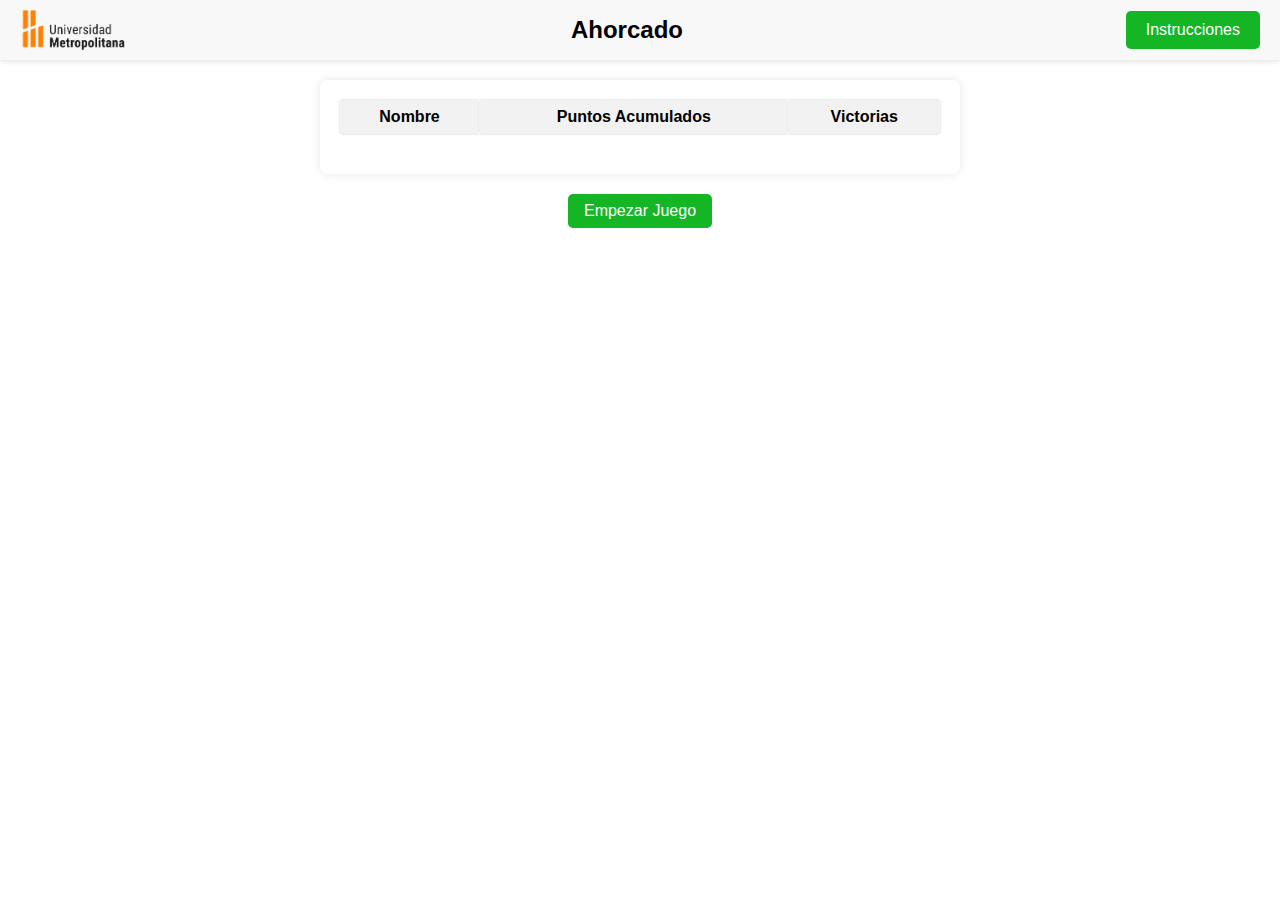
<file: index.html>
<!DOCTYPE html>
<html lang="en">
  <head>
    <meta charset="UTF-8" />
    <meta name="viewport" content="width=device-width, initial-scale=1.0" />
    <title>Micorporyecto 1</title>
    <link rel="stylesheet" href="main.css" type="text/css" />
  </head>

  <body>
    <header>
      <img src="LogoUNIMET.png" />
      <h1>Ahorcado</h1>
      <button class="button1" onclick="mostrarInstrucciones()">
        Instrucciones
      </button>
    </header>

    <div class="table-container">
      <table>
        <thead>
          <tr>
            <th>Nombre</th>
            <th>Puntos Acumulados</th>
            <th>Victorias</th>
          </tr>
        </thead>
        <tbody></tbody>
      </table>
    </div>
    <div class="btn-container">
      <button class="button1" id="btnInicio" onclick="mostrarFormulario()">
        Empezar Juego
      </button>
    </div>

    <div class="inicioJuego" id="inicioJuego">
      <form class="formulario" id="formulario" action="game.html">
        <h2>Formulario</h2>
        <label>Nombre del Jugador:</label>
        <input type="text" id="jugador" name="jugador" required />
        <br />
        <input type="submit" value="Empezar" />
      </form>
    </div>

    <div class="instrucciones" id="instrucciones">
      <h1>Instrucciones</h1>
      <p>1. Presione el boton iniciar</p>
      <p>2. Escriba su nombre</p>
      <p>3. Presione el boton empezar</p>
      <p>4. En la pagina del juego, intente adivinar la palabra</p>
      <p>
        5. Tendrá 5 vidas, cada vez que ingrese una letra mal, se restará una
        vida
      </p>
      <p>6. Si las vidas llegan a 0, pierdes.</p>
      <p>7. Se otorgará 3 puntos por letra adivinada</p>
      <p>8. Si advinas la palabras ganas el juego</p>
      <button class="button2" id="btnAtras" onclick="ocultarInstrucciones()">
        Atras
      </button>
    </div>

    <div id="OscurecerFondo"></div>
    <script src="script.js"></script>
  </body>
</html>
</file>
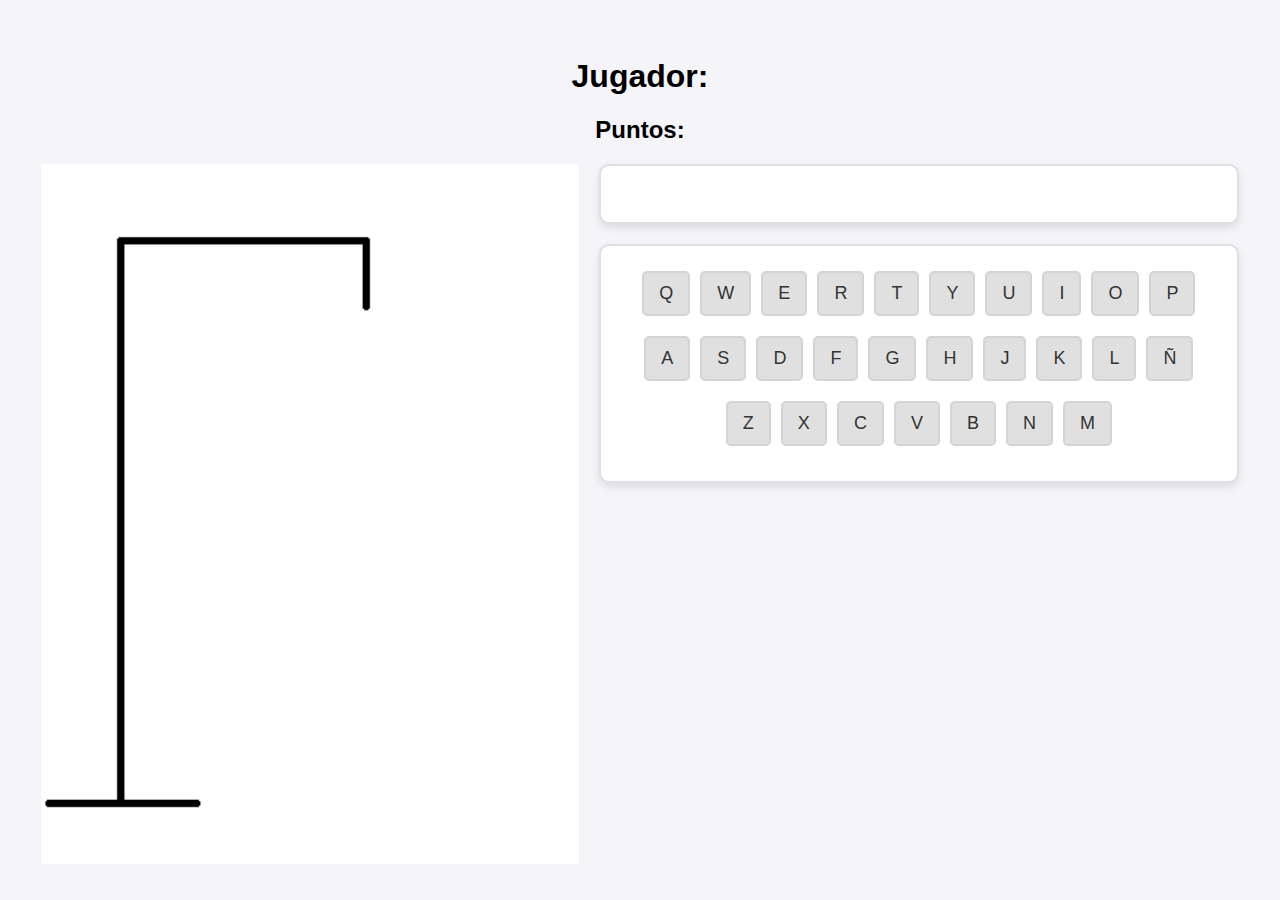
<file: game.html>
<!DOCTYPE html>
<html lang="es">
  <head>
    <meta charset="UTF-8" />
    <meta name="viewport" content="width=device-width, initial-scale=1.0" />
    <title>Juego El Ahorcado</title>
    <link rel="stylesheet" href="style_game.css" type="text/css" />
  </head>
  <body>
    <div class="container">
      <h1 id="playerName">Jugador: <span id="jugador"></span></h1>
      <h2 id="puntosTitle">Puntos: <span id="puntos"></span></h2>
      <div class="game-area">
        <div class="left-side">
          <img id="hangmanImage" src="vidas6.png" alt="Imagen del Ahorcado" />
        </div>
        <div class="right-side">
          <div class="display-area" id="displayArea">
            <div class="line-container" id="lineContainer"></div>
          </div>
          <div class="keyboard">
            <div class="key-row">
              <button class="key">Q</button>
              <button class="key">W</button>
              <button class="key">E</button>
              <button class="key">R</button>
              <button class="key">T</button>
              <button class="key">Y</button>
              <button class="key">U</button>
              <button class="key">I</button>
              <button class="key">O</button>
              <button class="key">P</button>
            </div>
            <div class="key-row">
              <button class="key">A</button>
              <button class="key">S</button>
              <button class="key">D</button>
              <button class="key">F</button>
              <button class="key">G</button>
              <button class="key">H</button>
              <button class="key">J</button>
              <button class="key">K</button>
              <button class="key">L</button>
              <button class="key">Ñ</button>
            </div>
            <div class="key-row">
              <button class="key">Z</button>
              <button class="key">X</button>
              <button class="key">C</button>
              <button class="key">V</button>
              <button class="key">B</button>
              <button class="key">N</button>
              <button class="key">M</button>
            </div>
          </div>
        </div>
      </div>
    </div>

    <div class="popup1" id="popup1">
      <h1>Haz Ganado</h1>
      <h3><span id="puntosGanados"></span></h3>
      <button class="buttonTerminar" onclick="ocultarPopUp1()">
        Terminar juego
      </button>
    </div>

    <div class="popup2" id="popup2">
      <h1>Haz Perdido</h1>
      <h3><span id="puntosPerdidos"></span></h3>
      <button class="buttonTerminar" onclick="ocultarPopUp2()">
        terminar juego
      </button>
    </div>

    <div id="OscurecerFondo"></div>
    <script src="game.js"></script>
  </body>
</html>
</file>
<file: main.css>
:root {
  --padding: 0.75rem;
  --font-size: 0.875rem;
  --header-font-size: 1rem;
  --input-padding: 10px;
  --input-border: 1px solid #ccc;
  --input-border-radius: 4px;
  --submit-bg-color: #15b626;
  --submit-hover-bg-color: #52c15e;
}

body {
  margin: 0;
  pading: 0;
  font-family: Arial, sans-serif;
}

header {
  display: flex;
  align-items: center;
  justify-content: space-between;
  padding: 10px 20px;
  background-color: #f8f8f8;
  box-shadow: 0 2px 4px rgba(0, 0, 0, 0.1);
}
header img {
  height: 40px;
}

header h1 {
  margin: 0;
  font-size: 1.5em;
  text-align: center;
  flex: 1;
}
header .button1 {
  background-color: #15b626;
  color: white;
  border: none;
  padding: 10px 20px;
  cursor: pointer;
  border-radius: 5px;
  font-size: 1em;
}
header .button1:hover {
  background-color: #52c15e;
}

.table-container {
  max-width: 600px;
  margin: 20px auto;
  background-color: #fff;
  padding: 20px;
  border-radius: 8px;
  box-shadow: 0 0 10px rgba(0, 0, 0, 0.1);
}

table {
  width: 100%;
  border-collapse: collapse;
  margin-bottom: 20px;
  border-radius: 2rem;
}

tr {
  border-radius: 2rem;
}

table,
tr,
th,
td {
  padding: 8px;
  text-align: center;
  border-radius: 4px;
  box-shadow: 0 0px 2px rgba(0, 0, 0, 0.1);
}

th {
  background-color: #f2f2f2;
}

.btn-container {
  width: 100%;
  display: flex;
  justify-content: center;
  align-items: center;
}

.button1 {
  background-color: #15b626;
  color: white;
  border: none;
  padding: 0.5rem 1rem;
  cursor: pointer;
  border-radius: 5px;
  font-size: 1em;
}

.button1:hover {
  background-color: #52c15e;
}

#OscurecerFondo {
  position: fixed;
  top: 0;
  left: 0;
  width: 100vw;
  height: 100vh;
  background-color: rgba(0, 0, 0, 0.5);
  z-index: 999;
  display: none;
}

.inicioJuego {
  width: 30%;
  display: none;
  position: fixed;
  top: 50%;
  left: 50%;
  transform: translate(-50%, -50%);
  background-color: #fff;
  padding: 20px;
  border-radius: 5px;
  box-shadow: 0 0 10px rgba(0, 0, 0, 0.3);
  z-index: 1000;
}

.formulario {
}

.formulario label,
.formulario input[type="text"],
.formulario input[type="submit"] {
  display: block;
  margin-bottom: 1rem;
}

.formulario input[type="text"],
.formulario input[type="submit"] {
  width: 90%;
  padding: var(--input-padding);
  border: var(--input-border);
  border-radius: var(--input-border-radius);
  box-sizing: border-box;
}

.formulario input[type="submit"] {
  background-color: var(--submit-bg-color);
  color: white;
  border: none;
  cursor: pointer;
  transition: background-color 0.3s ease;
}

.formulario input[type="submit"]:hover {
  background-color: var(--submit-hover-bg-color);
}

.instrucciones {
  width: 40%;
  display: none;
  position: fixed;
  top: 50%;
  left: 50%;
  transform: translate(-50%, -50%);
  background-color: #fff;
  padding: 20px;
  border-radius: 5px;
  box-shadow: 0 0 10px rgba(0, 0, 0, 0.3);
  z-index: 1000;
}

.button2 {
  background-color: #909090;
  color: white;
  border: none;
  padding: 0.5rem 1rem;
  cursor: pointer;
  border-radius: 5px;
  font-size: 1em;
}

.button2:hover {
  background-color: #c3c3c3;
}
</file>
<file: style_game.css>
body {
  display: flex;
  justify-content: center;
  align-items: center;
  height: 100vh;
  margin: 0;
  font-family: "Segoe UI", Tahoma, Geneva, Verdana, sans-serif;
  background-color: #f4f4f9;
}

.container {
  text-align: center;
  width: 100%;
}

.game-area {
  display: flex;
  justify-content: center;
  align-items: flex-start;
  height: calc(100vh - 200px); /* Ajusta esta altura según sea necesario */
}

.left-side {
  margin-right: 20px;
  display: flex;
  align-items: center;
  height: 100%;
}

.left-side img {
  width: auto;
  height: 100%;
  max-height: 100%;
}

.right-side {
  display: flex;
  flex-direction: column;
  align-items: center;
  width: 50%;
}

.display-area {
  display: flex;
  justify-content: center;
  align-items: center;
  background-color: #fff;
  border: 2px solid #e0e0e0;
  border-radius: 10px;
  padding: 20px;
  margin-bottom: 20px;
  width: 100%;
  height: 60px;
  box-shadow: 0 4px 8px rgba(0, 0, 0, 0.1);
  box-sizing: border-box;
}

.line-container {
  display: flex;
  justify-content: center;
  align-items: center;
  width: 100%;
  height: 100%;
}

.line {
  position: relative;
  width: 30px;
  height: 2px;
  background-color: #333;
  margin: 0 5px;
}

.line::before {
  content: attr(data-letter);
  position: absolute;
  bottom: 120%;
  left: 50%;
  transform: translateX(-50%);
  font-size: 24px;
  color: #333;
  font-weight: bold;
  transition: all 0.3s ease;
}

.keyboard {
  display: flex;
  flex-direction: column;
  align-items: center;
  background-color: #fff;
  border: 2px solid #e0e0e0;
  border-radius: 10px;
  padding: 20px;
  box-shadow: 0 4px 8px rgba(0, 0, 0, 0.1);
  box-sizing: border-box;
  width: 100%;
}

.key-row {
  display: flex;
  justify-content: center;
  margin-bottom: 10px;
}

.key {
  background-color: #e0e0e0;
  border: 2px solid #d4d4d4;
  border-radius: 5px;
  padding: 10px 15px;
  margin: 5px;
  font-size: 18px;
  color: #333;
  cursor: pointer;
  transition: background-color 0.3s, transform 0.3s;
}

.key:hover {
  background-color: #d4d4d4;
}

.key:active {
  background-color: #c0c0c0;
  transform: translateY(2px);
}

.popup1 {
  width: 30%;
  display: none;
  position: fixed;
  top: 50%;
  left: 50%;
  transform: translate(-50%, -50%);
  background-color: #fff;
  padding: 20px;
  border-radius: 5px;
  box-shadow: 0 0 10px rgba(0, 0, 0, 0.3);
  z-index: 1000;
}

.popup1 h3 {
  margin: 0;
  margin-bottom: 10px;
}

.popup1 button {
  background-color: #333;
  color: #fff;
  border: none;
  padding: 10px 20px;
  border-radius: 5px;
  cursor: pointer;
  transition: background-color 0.3s;
}

.popup1 button:hover {
  background-color: #555;
}

#OscurecerFondo {
  position: fixed;
  top: 0;
  left: 0;
  width: 100vw;
  height: 100vh;
  background-color: rgba(0, 0, 0, 0.5);
  z-index: 999;
  display: none;
}

.popup2 {
  width: 30%;
  display: none;
  position: fixed;
  top: 50%;
  left: 50%;
  transform: translate(-50%, -50%);
  background-color: #fff;
  padding: 20px;
  border-radius: 5px;
  box-shadow: 0 0 10px rgba(0, 0, 0, 0.3);
  z-index: 1000;
}

.popup2 h3 {
  margin: 0;
  margin-bottom: 10px;
}

.popup2 button {
  background-color: #333;
  color: #fff;
  border: none;
  padding: 10px 20px;
  border-radius: 5px;
  cursor: pointer;
  transition: background-color 0.3s;
}

.popup2 button:hover {
  background-color: #555;
}

@media (max-width: 768px) {
  #playerName {
    font-size: 15px;
    margin-left: 60%;
  }

  #puntosTitle {
    font-size: 15px;
    margin-left: 60%;
  }

  #puntos {
    font-size: 15px;
  }
  .container {
    text-align: center;
    width: 65%;
  }

  .game-area {
    flex-direction: column;
  }

  .left-side,
  .right-side {
    width: 100%;
    margin: 0;
  }

  .right-side {
    margin-top: 20px;
  }

  .keyboard {
    display: flex;
    flex-direction: column;
    align-items: center;
    background-color: #fff;
    border: 2px solid #e0e0e0;
    border-radius: 10px;
    padding: 10px;
    box-shadow: 0 4px 8px rgba(0, 0, 0, 0.1);
    box-sizing: border-box;
    width: 100%;
  }

  .key-row {
    display: flex;
    justify-content: center;
    margin-bottom: 10px;
  }

  .key {
    background-color: #e0e0e0;
    border: 2px solid #d4d4d4;
    border-radius: 5px;
    padding: 5px 7px;
    margin: 5px;
    font-size: 9px;
    color: #333;
    cursor: pointer;
    transition: background-color 0.3s, transform 0.3s;
  }

  .key:hover {
    background-color: #d4d4d4;
  }

  .key:active {
    background-color: #c0c0c0;
    transform: translateY(1px);
  }
}
</file>
